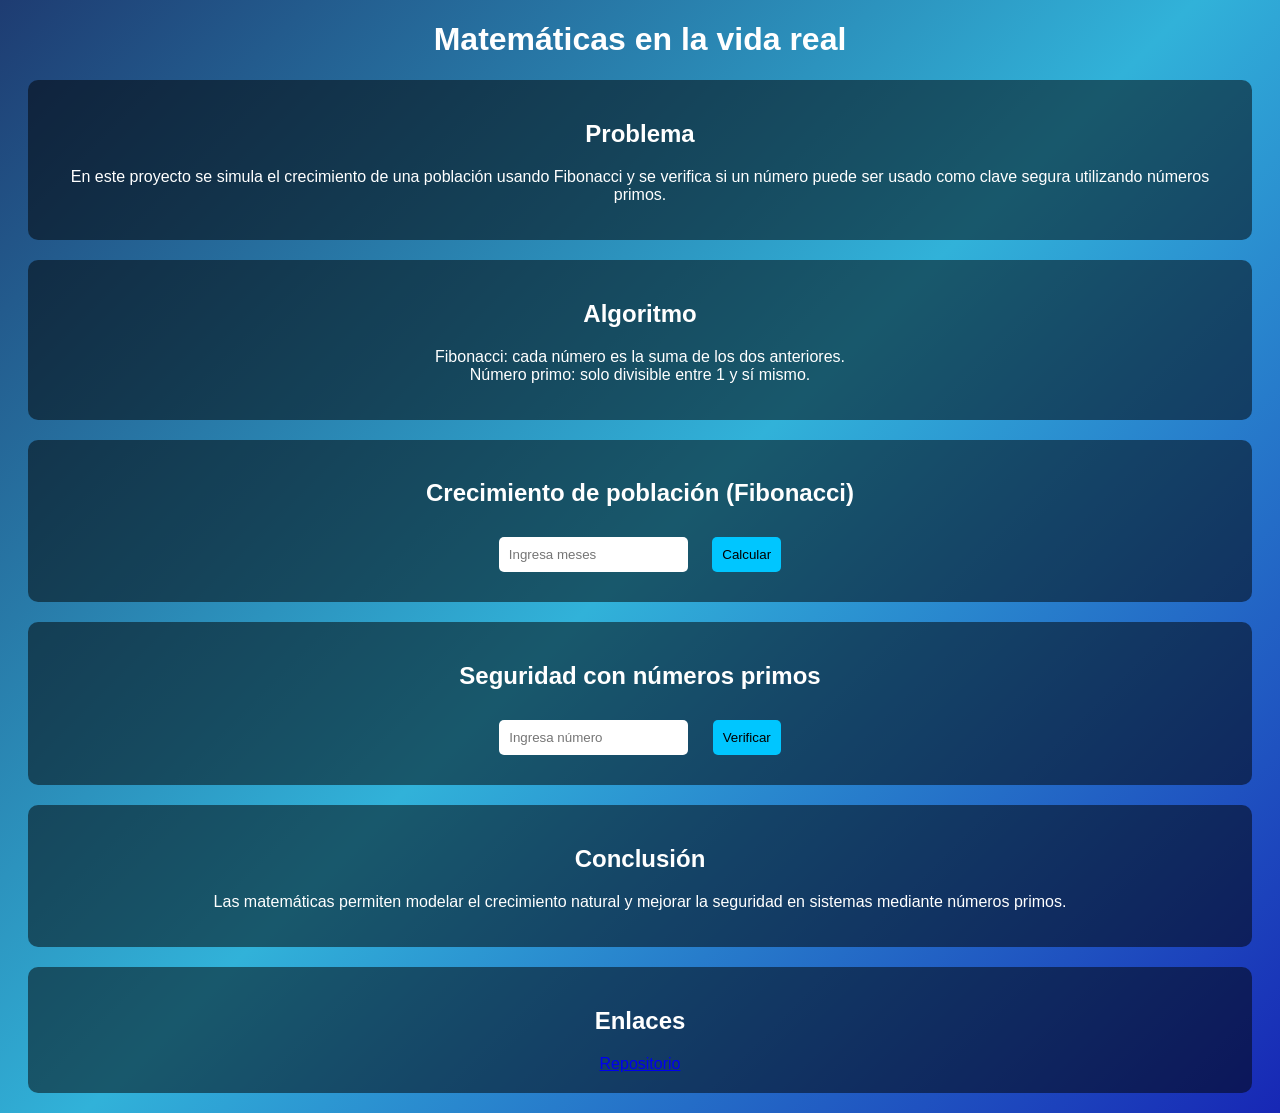
<file: index.html>
<!DOCTYPE html>
<html lang="es">
<head>
    <meta charset="UTF-8">
    <title>Fibonacci y Números Primos</title>
    <link rel="stylesheet" href="estilos.css">
</head>
<body>

    <h1>Matemáticas en la vida real</h1>
    <section>
        <h2>Problema</h2>
        <p>
            En este proyecto se simula el crecimiento de una población usando Fibonacci
            y se verifica si un número puede ser usado como clave segura utilizando números primos.
        </p>
    </section>
    <section>
        <h2>Algoritmo</h2>
        <p>
            Fibonacci: cada número es la suma de los dos anteriores.<br>
            Número primo: solo divisible entre 1 y sí mismo.
        </p>
    </section>
    <section>
        <h2>Crecimiento de población (Fibonacci)</h2>

        <input type="number" id="meses" placeholder="Ingresa meses">
        <button onclick="calcularFibonacci()">Calcular</button>

        <div id="resultadoFibo"></div>
    </section>
    <section>
        <h2>Seguridad con números primos</h2>

        <input type="number" id="numero" placeholder="Ingresa número">
        <button onclick="verificarPrimo()">Verificar</button>

        <div id="resultadoPrimo"></div>
    </section>
    <section>
        <h2>Conclusión</h2>
        <p>
            Las matemáticas permiten modelar el crecimiento natural y mejorar la seguridad
            en sistemas mediante números primos.
        </p>
    </section>
    <section>
        <h2>Enlaces</h2>
        <a href="https://github.com/brianarielgarnicasotes-wq/Matem-ticas-que-resuelven-problemas-Fibonacci-y-N-meros-Primos-en-la-vida-real.git">Repositorio</a>
    </section>

    <script src="script.js"></script>
</body>
</html>
</file>
<file: estilos.css>
body {
    font-family: Arial;
    background: linear-gradient(135deg, #1e3c72,#31b2d9, #1727b5);;
    color: white;
    text-align: center;
}

section {
    background: rgba(0,0,0,0.5);
    margin: 20px;
    padding: 20px;
    border-radius: 10px;
}

input, button {
    padding: 10px;
    margin: 10px;
    border-radius: 5px;
    border: none;
}

button {
    background: #00c6ff;
    color: black;
    cursor: pointer;
}

button:hover {
    background: #0072ff;
    color: white;
}
</file>
